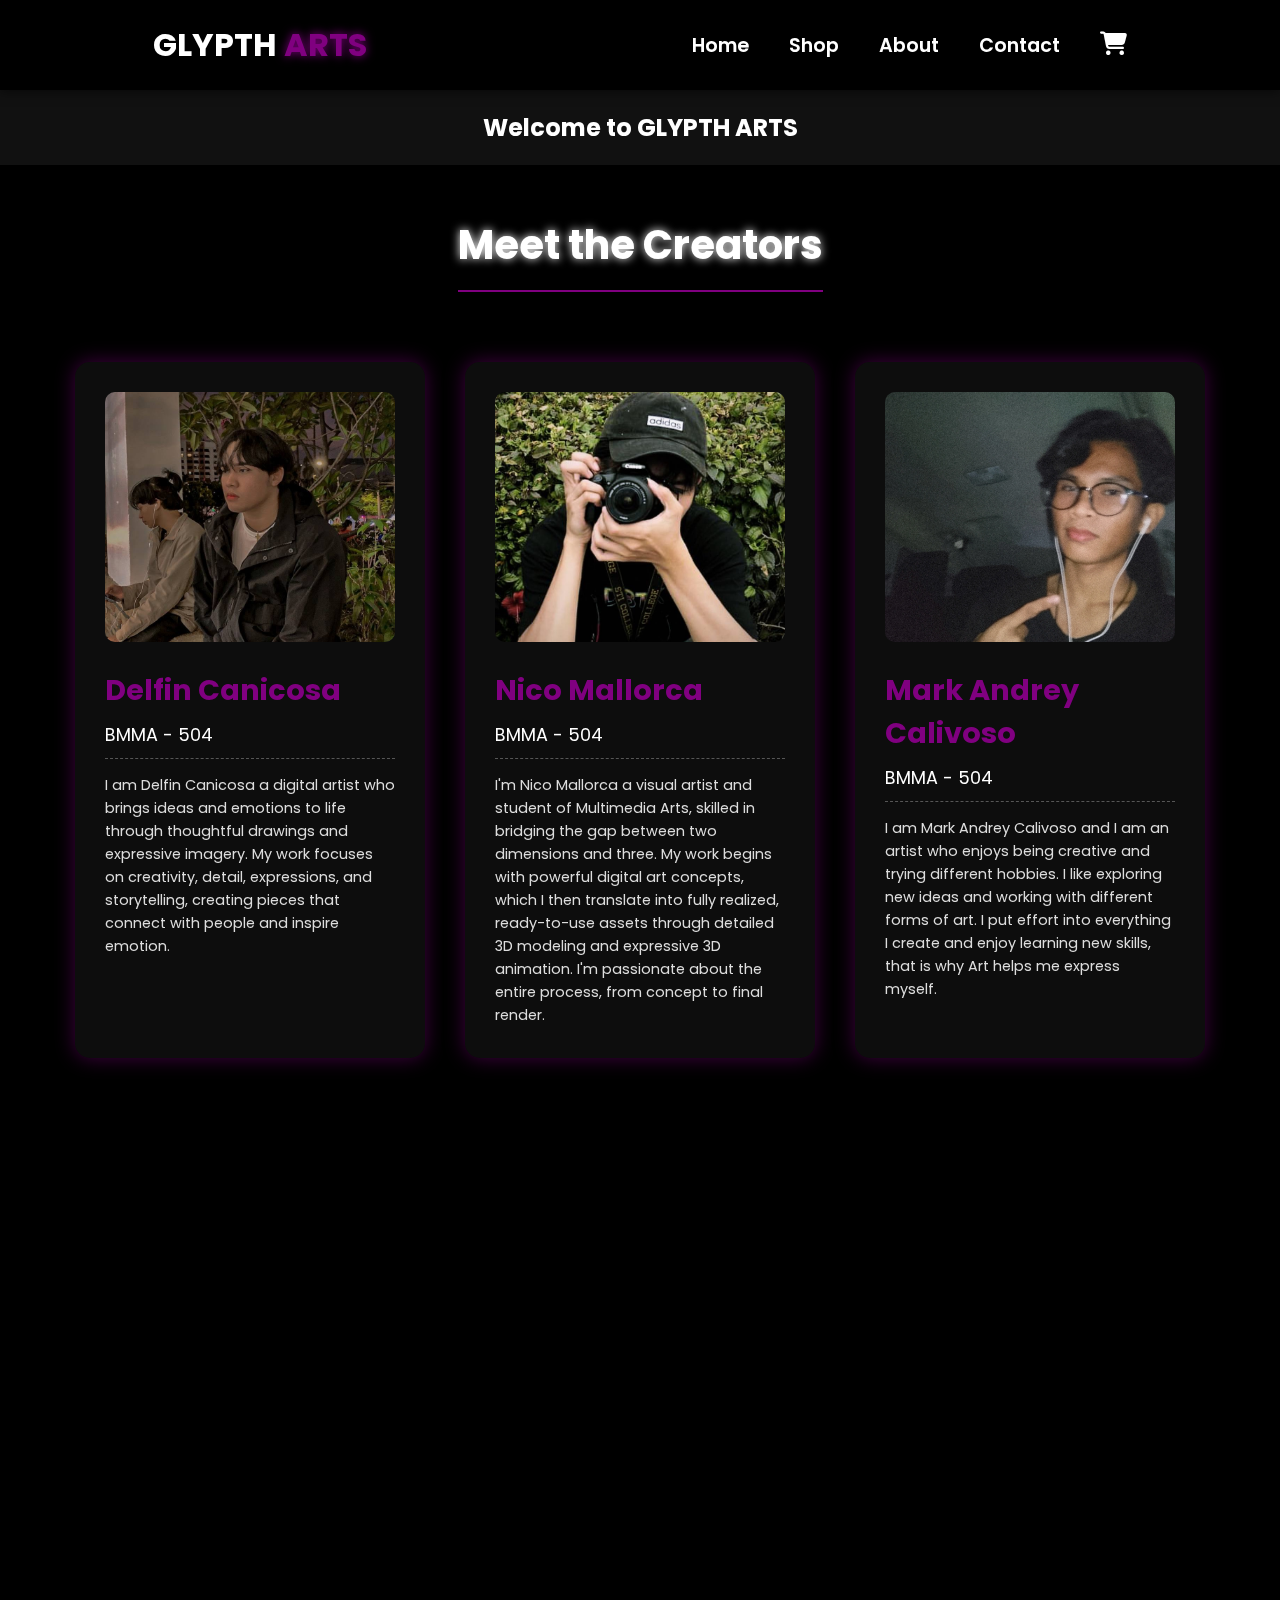
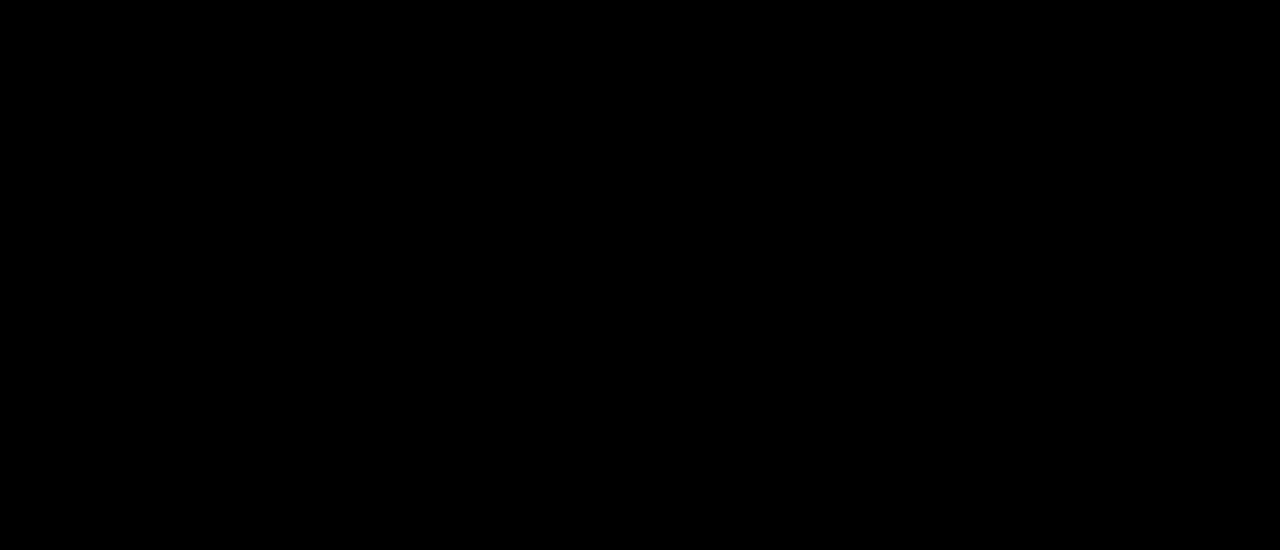
<file: Profile.html>
<!DOCTYPE html>
<html lang="en">
<head>
    <meta charset="UTF-8">
    <meta name="viewport" content="width=device-width, initial-scale=1.0">
    <title>Artist Profiles Only - GLYPTH ARTS</title>
    <link rel="stylesheet" href="https://unpkg.com/aos@next/dist/aos.css" />
    <link rel="stylesheet" href="https://cdnjs.cloudflare.com/ajax/libs/font-awesome/6.5.1/css/all.min.css">
    
    <style>
        @import url('https://fonts.googleapis.com/css2?family=Poppins:wght@100;200;300;400;500;600&display=swap');

        
        :root {
            --accent-color: purple;
            --secondary-accent: violet;
        }

        
        * {
            padding: 0;
            margin: 0;
            font-family: 'Poppins', sans-serif;
            box-sizing: border-box;
            scroll-behavior: smooth;
        }

        body {
            width: 100%;
            background-color: black;
            color: white;
            min-height: 100vh;
        }

       
        nav {
            width: 100%;
            height: 10vh;
            position: sticky;
            top: 0;
            z-index: 50; 
            background-color: rgba(0, 0, 0, 0.95); 
            box-shadow: 0 2px 10px rgba(0, 0, 0, 0.5);
        }

        .nav-container {
            width: 100%;
            height: 100%;
            display: flex;
            justify-content: space-around;
            align-items: center;
        }

        .logo {
            color: white;
            font-size: 2rem;
            font-weight: bold;
        }

        .logo span {
            color: var(--accent-color);
            text-shadow: 0 0 10px var(--accent-color);
        }

        .hamburg,
        .cancel {
            cursor: pointer;
            position: absolute;
            right: 15px;
            top: 10px;
            color: white;
            display: none; 
            font-size: clamp(2.5rem, 0.5rem + 5vw, 3rem);
        }

        .nav-container .links {
            display: flex;
        }

        .nav-container .links a {
            font-size: 1.2rem;
            color: white;
            margin: 0 20px;
            text-decoration: none;
            font-weight: 550;
            transition: 0.3s linear;
        }

        .nav-container .links a:hover {
            color: var(--accent-color);
            border-bottom: 2px solid var(--accent-color);
        }

        .dropdown {
            z-index: 100;
            position: absolute;
            top: 0;
            transform: translateY(-500px);
            width: 100%;
            height: auto;
            backdrop-filter: blur(4px) brightness(40%);
            box-shadow: 0 0 20px black;
            transition: 0.2s linear;
        }

        .dropdown .links a {
            display: flex;
            color: white;
            text-decoration: none;
            padding: 15px 0;
            justify-content: center;
            align-items: center;
            transition: 0.2s linear;
        }

        .dropdown .links a:hover {
            background-color: var(--accent-color);
        }
        
        .cart-icon {
            color: white;
            font-size: 1.5rem;
            margin-left: 20px;
            cursor: pointer;
            transition: 0.2s;
        }

        .cart-icon:hover {
            color: var(--accent-color);
            transform: scale(1.1);
        }
        
       
        #profiles {
            padding: 50px 20px;
            text-align: center;
        }

        #profiles h2 {
            font-size: 2.5rem;
            color: white;
            margin-bottom: 40px;
            text-shadow: 0 0 10px white;
            border-bottom: 2px solid var(--accent-color);
            padding-bottom: 15px;
            display: inline-block;
        }

        .profile-container {
            display: flex;
            flex-wrap: wrap;
            justify-content: center;
            gap: 40px;
            max-width: 1200px;
            margin: 30px auto;
        }

        .artist-card img {
            width: 100%; 
            height: auto;
            max-height: 250px; 
            object-fit: cover;
            border-radius: 10px;
            margin-bottom: 20px;
        }

        .artist-card {
            background-color: rgba(255, 255, 255, 0.05);
            border-radius: 15px;
            box-shadow: 0 0 20px rgba(128, 0, 128, 0.5); 
            padding: 30px;
            width: 350px;
            text-align: left;
            transition: all 0.3s;
        }

        .artist-card:hover {
            transform: translateY(-5px);
            box-shadow: 0 15px 30px var(--secondary-accent);
            border: 1px solid var(--secondary-accent);
        }

        .artist-card h3 {
            color: var(--accent-color);
            font-size: 1.8rem;
            margin-bottom: 10px;
        }

        .artist-card h4 {
            color: white;
            font-size: 1.1rem;
            font-weight: 400;
            margin-bottom: 15px;
            border-bottom: 1px dashed rgba(255, 255, 255, 0.3);
            padding-bottom: 10px;
        }

        .artist-card p {
            font-size: 0.9rem;
            line-height: 1.6;
            color: #ddd;
        }

       
        @media (max-width:884px) {
            nav .logo {
                position: absolute;
                top: 16px;
                left: 15px;
                font-size: 1.5rem;
            }
            .nav-container .links {
                display: none;
            }
            .hamburg {
                display: block;
            }
        }
        @media (max-width:440px) {
            .artist-card {
                width: 90%;
            }
        }
    </style>
</head>
<body>
    
    <nav>
        <div class="nav-container">
            <div class="logo">
                GLYPTH <span> ARTS </span>
            </div>
            <div class="links">
                <div class="link"><a href="index.html">Home</a></div>
                <div class="link"><a href="shop.html">Shop</a></div>
                <div class="link"><a href="index.html#about">About</a></div>
                <div class="link"><a href="index.html#contact">Contact</a></div>
                <i class="fa-solid fa-shopping-cart cart-icon"></i>
            </div>
        </div>
        <i class="fa-solid fa-bars hamburg" onclick="hamburg()"></i>
        <div class="dropdown">
            <div class="links">
                <a href="#home">Home</a>
                <a href="#shop">Shop</a>
                <a href="#profiles">Artists</a>
                <a href="#about">About</a>
                <a href="#contact">Contact</a>
                <i class="fa-solid fa-xmark cancel" onclick="cancel()"></i>
            </div>
        </div>
    </nav>
    <section id="home" style="min-height: 5vh; background-color: #111; padding: 20px; text-align: center;">
        <h1 style="color:white; font-size: 1.5rem;">Welcome to GLYPTH ARTS</h1>
    </section>

    <section id="profiles">
        <h2 data-aos="zoom-in">Meet the Creators</h2>
        <div class="profile-container">
            
            <div class="artist-card" data-aos="fade-right" data-aos-delay="100">
                <img src="delfin.jpg" alt="Artist Name 1 Profile Pic Placeholder">
                <h3>Delfin Canicosa</h3>
                <h4>BMMA - 504</h4>
                <p>
                    I am Delfin Canicosa a digital artist who brings ideas and emotions to life through thoughtful drawings and expressive imagery. My work focuses on creativity, detail, expressions, and storytelling, creating pieces that connect with people and inspire emotion.    
                </p>
            </div>

            <div class="artist-card" data-aos="fade-up" data-aos-delay="300">
                <img src="me.jpg" alt="Artist Name 2 Profile Pic Placeholder">
                <h3>Nico Mallorca</h3>
                <h4>BMMA - 504 </h4>
                <p>
                 I'm Nico Mallorca a visual artist and student of Multimedia Arts, skilled in bridging the gap between two dimensions and three. My work begins with powerful digital art concepts, which I then translate into fully realized, ready-to-use assets through detailed 3D modeling and expressive 3D animation. I'm passionate about the entire process, from concept to final render.
                </p>
            </div>

            <div class="artist-card" data-aos="fade-left" data-aos-delay="500">
                <img src="marky.webp" alt="Artist Name 3 Profile Pic Placeholder">
                <h3>Mark Andrey Calivoso </h3>
                <h4> BMMA - 504 </h4>
                <p>
                    I am Mark Andrey Calivoso and I am an artist who enjoys being creative and trying different hobbies. I like exploring new ideas and working with different forms of art. I put effort into everything I create and enjoy learning new skills, that is why Art helps me express myself.   
                </p>
            </div>

             <div class="artist-card" data-aos="fade-left" data-aos-delay="500">
                <img src="rain.jpg" alt="Artist Name 3 Profile Pic Placeholder">
                <h3> Rain Daniel Gonzaga </h3>
                <h4>BMMA - 504 </h4>
                <p>
                     A versatile creator, the artist blends digital and traditional techniques to produce balanced, thoughtfully crafted works. Specializing in black-and-white palettes, my art highlights contrast, depth, and emotion through refined shading and minimalist tones. Whether working digitally or with traditional mediums, my pieces emphasize structure, atmosphere, and expressive detail. Available for Portrait, Concept Art, and Custom Illustration commissions.
                 </p>
            </div>

             <div class="artist-card" data-aos="fade-left" data-aos-delay="500">
                <img src="heidi.jpg" alt="Artist Name 3 Profile Pic Placeholder">
                <h3> Heidi Binos </h3>
                <h4> BMMA - 504 </h4>
                <p>
                        Heidi P. Binos, a 22-year-old artist with a love for all things cute and colorful! My artistic journey is fueled by a passion for drawing, painting with watercolors, and creating digital illustrations. I especially enjoy bringing characters to life in the adorable chibi style, using dreamy pastel palettes, and adding a touch of whimsy to everything I create. Korean manhwa and anime have always been a huge inspiration to me, and I love incorporating those stylistic elements into my artwork. Color theory is my secret weapon – I believe the right colors can evoke emotions and tell stories all on their own. While I'm most comfortable creating stylized art, I'm always eager to learn and grow, and I'm currently exploring new ways to refine my semi-realistic techniques. Ultimately, my goal is to share my art with the world and spread a little bit of joy through every piece I create.

                </p>
            </div>
            
        </div>
    


    
    <script src="https://unpkg.com/aos@next/dist/aos.js"></script>
    <script>
       
        AOS.init({offset: 0,});

   
        function hamburg(){
            const navbar = document.querySelector(".dropdown")
            navbar.style.transform = "translateY(0px)"
        }
        function cancel(){
            const navbar = document.querySelector(".dropdown")
            navbar.style.transform = "translateY(-500px)"
        }
        
       
        document.addEventListener('DOMContentLoaded', () => {
            const dropdown = document.querySelector(".dropdown");
            window.addEventListener('resize', () => {
                if (window.innerWidth > 884) {
                    dropdown.style.transform = "translateY(-500px)";
                }
            });
        });
    </script>
</body>
</html>
</file>
